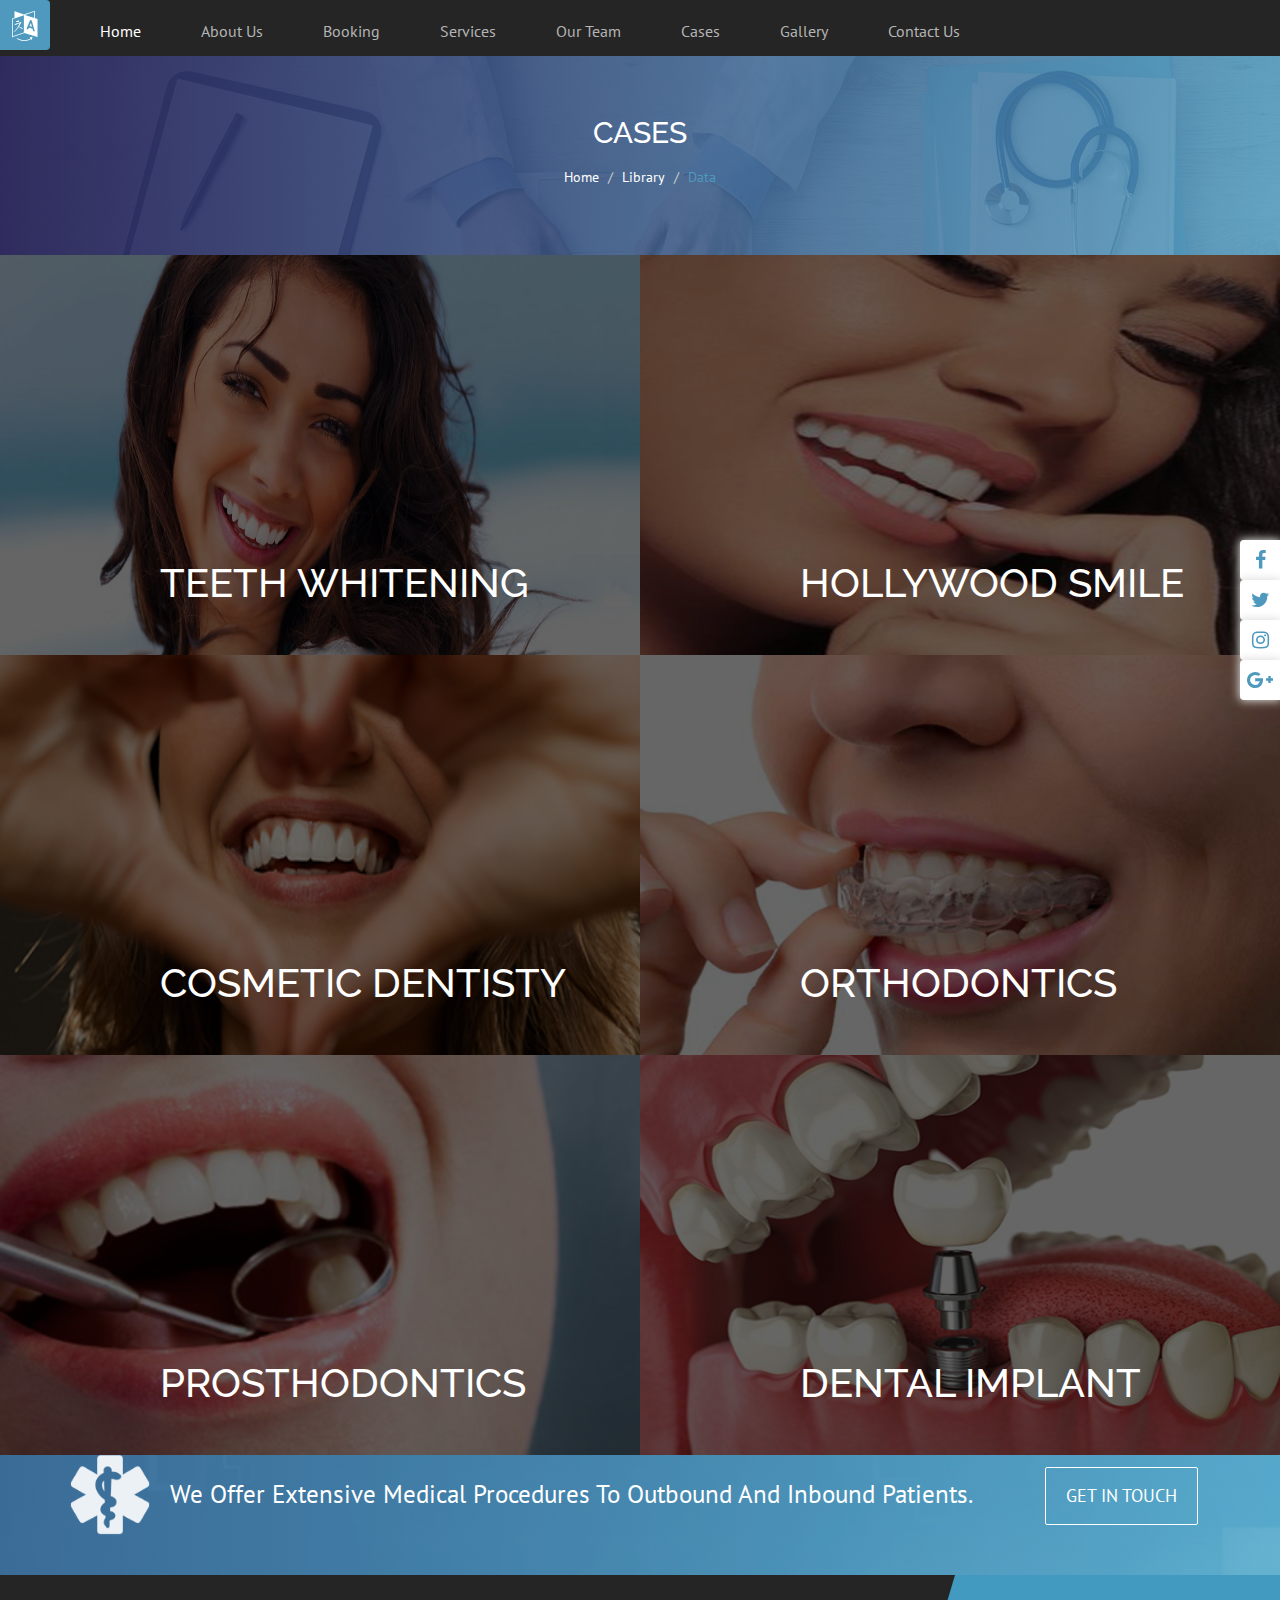
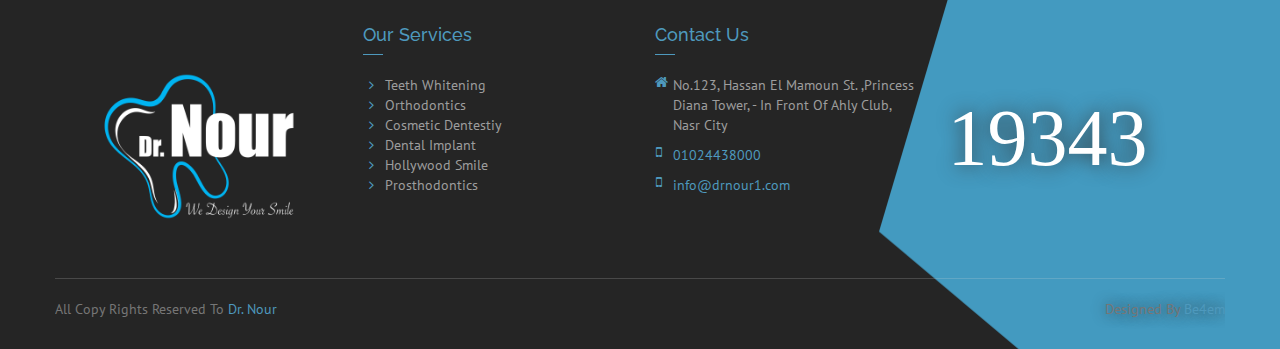
<file: cases.html>
<!DOCTYPE html>
<html lang="en">
    <head>
        <meta charset="utf-8">
        <meta http-equiv="X-UA-Compatible" content="IE=edge">
        <meta name="viewport" content="width=device-width, initial-scale=1">
        <title>dr nour-cases</title>
        <!--=============== Bootstrap css ===============-->
        <link href="css/bootstrap.min.css" rel="stylesheet">
        <!--=============== fontAwesome css ===============-->
        <link href="css/font-awesome.min.css" rel="stylesheet">
        <!--=============== google fonts css raleway pt ===============-->
        <link href="https://fonts.googleapis.com/css?family=PT+Sans|Raleway" rel="stylesheet">
        <!--=============== gallery css ===============-->
        <link href="css/gallery.css" rel="stylesheet">
        <!--=============== Animate css ===============-->
        <link href="css/animate.css" rel="stylesheet">
        <!--=============== style css ===============-->
        <link href="css/style.css" rel="stylesheet">  
        
    </head>
    <body>
        <div class="wrapper_about wrapper_about_cases"><!--Start wrapper_home-->
            
            <!--============= Start navbar =============-->
            <nav class="navbar navbar-default">
                <div class="container">
                    <!-- Brand and toggle get grouped for better mobile display -->
                    <div class="navbar-header">
                        <button type="button" class="navbar-toggle collapsed" data-toggle="collapse" data-target="#bs-example-navbar-collapse-1" aria-expanded="false">
                            <span class="sr-only">Toggle navigation</span>
                            <span class="icon-bar"></span>
                            <span class="icon-bar"></span>
                            <span class="icon-bar"></span>
                        </button>
                    </div>

                    <!-- Collect the nav links, forms, and other content for toggling -->
                    <div class="collapse navbar-collapse" id="bs-example-navbar-collapse-1">
                        <ul class="nav navbar-nav navbar-left">
                            <li class="active"><a href="index.html">home <span class="sr-only">(current)</span></a></li>
                            <li><a href="about.html">about us</a></li>
                            <li><a href="booking.html">booking</a></li>
                            <li class="main_li">
                                <a href="single-service.html">services</a>
                                <ul class="sub_menu list-unstyled">
                                    <li><a href="single-service.html">teeth whitening</a></li>
                                    <li><a href="single-service.html">Orthodontics</a></li>
                                    <li><a href="single-service.html">Cosmetic Dentesity</a></li>
                                    <li><a href="single-service.html">Dental Implant</a></li>
                                    <li><a href="single-service.html">Hollywood Smile</a></li>
                                    <li><a href="single-service.html">Prosthodontics</a></li>
                                </ul>
                            </li>
                            <li><a href="team.html">our team</a></li>
                            <li><a href="cases.html">cases</a></li>
                            <li><a href="gallery.html">gallery</a></li>
                            <li><a href="contact.html">contact us</a></li>
                        </ul>
                    </div><!-- /.navbar-collapse -->
                </div><!-- /.container-fluid -->
            </nav>
            <!--============= End navbar =============-->
            
            <!--============= Start banner =============-->
            <section class="banner text-center">
                <div class="overlay">
                    <div class="container">
                        <div class="row">
                            <div class="col-xs-12">
                                <div class="info">
                                    <h2>cases</h2>
                                    <div class="navigation">
                                        <ol class="breadcrumb">
                                            <li><a href="#">Home</a></li>
                                            <li><a href="#">Library</a></li>
                                            <li class="active">Data</li>
                                        </ol>
                                    </div>
                                </div>
                            </div>
                        </div>
                    </div>
                </div>
            </section>
            <!--============= End banner =============-->
            
            <!--============= Start cases_s =============-->
            <div class="cases_s">
                <div class="container-fluid">
                    <div class="row"><!--Start row-->
                        
                        <div class="col-md-6 col-xs-12">
                            <div class="single_case_s">
                                <a href="single-service.html" target="_blank">
                                    <img src="imgs/cases/teeth-whitening-gel.jpg" alt="">
                                    <h3>teeth whitening</h3>
                                </a>
                            </div>
                            <div class="single_case_s">
                                <a href="single-service.html" target="_blank">
                                    <img src="imgs/cases/heart-hands.jpg" alt="">
                                    <h3>cosmetic dentisty</h3>
                                </a>
                            </div>
                            <div class="single_case_s">
                                <a href="single-service.html" target="_blank">
                                    <img src="imgs/cases/prosthodontics.jpg" alt="">
                                    <h3>prosthodontics</h3>
                                </a>
                            </div>
                        </div>
                        
                        <div class="col-md-6 col-xs-12">
                            <div class="single_case_s">
                                <a href="single-service.html" target="_blank">
                                    <img src="imgs/cases/21c6e-hollywood-smile.jpg" alt="">
                                    <h3>hollywood smile</h3>
                                </a>
                            </div>
                            <div class="single_case_s">
                                <a href="single-service.html" target="_blank">
                                    <img src="imgs/cases/Orthodonic-Advancements.jpg" alt="">
                                    <h3>orthodontics</h3>
                                </a>
                            </div>
                            <div class="single_case_s">
                                <a href="single-service.html" target="_blank">
                                    <img src="imgs/cases/2%20(1).jpg" alt="">
                                    <h3>dental implant</h3>
                                </a>
                            </div>
                        </div>
                        
                    </div><!--End row-->
                </div>
            </div>
            <!--============= End cases_s =============-->
            
            <!--============= Start contact_bar =============-->
            <section class="contact_bar">
                <div class="overlay"><!--Start overlay-->
                    <div class="container"><!--Start Container-->
                        <div class="row"><!--Start row-->

                            <div class="col-sm-10 col-xs-12">
                                <div class="info">
                                    <img src="imgs/contact/cobtact_bar.png" alt="">
                                    <p>We offer extensive medical procedures to outbound and inbound patients.</p>
                                </div>
                            </div>

                            <div class="col-sm-2 col-xs-12">
                                <div class="info_a">
                                    <a href="#" target="_blank">get in touch</a>
                                </div>
                            </div>

                        </div><!--End row-->
                    </div><!--End Container-->
                </div><!--End overlay-->
            </section>
            <!--============= End contact_bar =============-->
            
            <!--============= Start footer =============-->
            <footer>
                <div class="container"><!--Start Container-->
                    <div class="row"><!--Start row-->
                    
                        <div class="col-md-3 col-sm-6 col-xs-12">
                            <div class="footer_logo">
                                <img src="imgs/logo.png" alt="logo">
                            </div>
                        </div>
                        
                        <div class="col-md-3 col-sm-6 col-xs-6">
                            <div class="footer_services">
                                <h4>our services</h4>
                                <ul class="list-unstyled">
                                    <li>
                                        <a href="#" target="_blank">
                                            <i class="fa fa-angle-right fa-fw"></i>
                                            teeth whitening
                                        </a>
                                    </li>
                                    <li>
                                        <a href="#" target="_blank">
                                            <i class="fa fa-angle-right fa-fw"></i>
                                            orthodontics
                                        </a>
                                    </li>
                                    <li>
                                        <a href="#" target="_blank">
                                            <i class="fa fa-angle-right fa-fw"></i>
                                            cosmetic dentestiy
                                        </a>
                                    </li>
                                    <li>
                                        <a href="#" target="_blank">
                                            <i class="fa fa-angle-right fa-fw"></i>
                                            dental implant
                                        </a>
                                    </li>
                                    <li>
                                        <a href="#" target="_blank">
                                            <i class="fa fa-angle-right fa-fw"></i>
                                            hollywood smile
                                        </a>
                                    </li>
                                    <li>
                                        <a href="#" target="_blank">
                                            <i class="fa fa-angle-right fa-fw"></i>
                                            prosthodontics
                                        </a>
                                    </li>
                                </ul>
                            </div>
                        </div>
                        
                        <div class="col-md-3 col-sm-6 col-xs-6">
                            <div class="footer_contact">
                                <h4>contact us</h4>
                                <ul class="list-unstyled">
                                    <li>
                                        <i class="fa fa-home fa-fw"></i>
                                        No.123, Hassan El Mamoun St. ,Princess Diana Tower, - In Front Of Ahly Club, Nasr City
                                    </li>
                                    <li>
                                        <i class="fa fa-mobile fa-fw"></i>
                                        <a href="#">01024438000</a>
                                    </li>
                                    <li>
                                        <i class="fa fa-mobile fa-fw"></i>
                                        <a href="#">info@drnour1.com</a>
                                    </li>
                                </ul>
                            </div>
                        </div>
                        
                        <div class="col-md-3 col-sm-6 col-xs-12">
                            <div class="footer_hotline">
                                <p>19343</p>
                            </div>
                        </div>
                        
                    </div><!--End row-->
                    
                    <div class="row">
                        <div class="rights">
                            <p class="text-left">
                                All copy rights reserved to <span>Dr. Nour</span>
                            </p>
                            <p class="text-right">
                                designed by <span>be4em</span>
                            </p>
                        </div>
                    </div>
                </div><!--End Container-->
            </footer>
            <!--============= End footer =============-->
        
        </div><!--End wrapper_home-->
        
        <!--============= Start side_socials =============-->
        <section class="side_socials hidden-xs">
            <ul class="list-unstyled">
                <li>
                    <a href="#" target="_blank"><i class="fa fa-facebook fa-fw"></i></a>
                </li>
                <li>
                    <a href="#" target="_blank"><i class="fa fa-twitter fa-fw"></i></a>
                </li>
                <li>
                    <a href="#" target="_blank"><i class="fa fa-instagram fa-fw"></i></a>
                </li>
                <li>
                    <a href="#" target="_blank"><i class="fa fa-google-plus fa-fw"></i></a>
                </li>
            </ul>
        </section>
        <!--============= End side_socials =============-->
        
        <!--============= Start lang =============-->
        <section class="lang">
            <i class="fa fa-language fa-fw"></i>
            <ul class="list-unstyled">
                <li>
                    <a href="#" target="_blank">
                        <img src="imgs/lang/ar.png" alt="">
                        <span> العربية </span>
                    </a>
                </li>
                <li>
                    <a href="#" target="_blank">
                        <img src="imgs/lang/fr.png" alt="">
                        <span> french </span>
                    </a>
                </li>
                <li>
                    <a href="#" target="_blank">
                        <img src="imgs/lang/sp.png" alt="">
                        <span> spanish </span>
                    </a>
                </li>
                <li>
                    <a href="#" target="_blank">
                        <img src="imgs/lang/en.png" alt="">
                        <span> english </span>
                    </a>
                </li>
            </ul>
        </section>
        <!--============= End lang =============-->
        
        <!--========== jQuery library ==========-->
        <script src="js/jquery-3.2.1.min.js"></script>
        <!--========== bootstrap js ==========-->
        <script src="js/bootstrap.min.js"></script>
        <!--========== wow js ==========-->
        <script src="js/wow.min.js"></script>
        <!--========== custom js ==========-->
        <script src="js/custom.js"></script>
    </body>
</html>
</file>
<file: css/gallery.css>
/*
Simple Photo Gallery by Tyson Hummel
http://github.com/tysonhummel
Free to use with no restrictions
*/
#gallery-wrapper{
  position: fixed;
  text-align: center;
  top: 0;
  left: 0;
  padding: 30px 7%;
  height: 100%;
  width: 100%;
  background: rgba( 0, 0, 0, .85);
  z-index: 1100;
  display: -webkit-box;
  -webkit-box-orient: vertical;
  -webkit-box-pack: center;
  display:none;
}
@keyframes blink {
  0% { -webkit-opacity: .4;-moz-opacity: .4;opacity: .4; }
  50% { -webkit-opacity: 1;-moz-opacity: 1;opacity: 1; }
  100% { -webkit-opacity: .4;-moz-opacity: .4;opacity: .4; }
}
@-webkit-keyframes blink {
  0% { -webkit-opacity: .4;-moz-opacity: .4;opacity: .4; }
  50% { -webkit-opacity: 1;-moz-opacity: 1;opacity: 1; }
  100% { -webkit-opacity: .4;-moz-opacity: .4;opacity: .4; }
}
#gallery-wrapper::after{
  content: 'loading';
  position: absolute;
  color: #ccc;
  left: 50%;
  top: 50%;
  margin-top: -10px;
  margin-left: -22px;
  z-index: 999;
  -webkit-animation: blink 1.5s linear infinite;
  -moz-animation: blink 1.5s linear infinite;
  animation: blink 1.5s linear infinite;
}

#gallery-wrapper .img-wrapper-outer-wrapper{
  position: relative;
  float: left;
  width: 100%;
  overflow: hidden;
  max-height: 100%;
}
#gallery-wrapper .img-wrapper-outer{
  position: relative;
  clear: left;
  float: left;
  left: 50%;
}
#gallery-wrapper .img-wrapper{
  position: relative;
  float: left;
  right: 50%;
}
#gallery-wrapper img{
  max-width: 88%;
  max-height: 100%;
  cursor: pointer;
  position: relative;
  z-index: 1099;
}
#gallery-wrapper .caption{
  position: absolute;
  width: 100%;
  background: rgba(0, 0, 0, .5);
  color: white;
  line-height:normal;
  z-index: 1999;
  padding: 10px;
  bottom: -1px;
  max-height: calc(100% + 1px);
  overflow: hidden;
  -webkit-transition: max-height 1.5s;
  -moz-transition: max-height 1.5s;
  transition: max-height 1.5s;
  -webkit-transform: translate3d(0,0,0);
  border-radius: 0 0 5px 5px;
}
#gallery-wrapper .caption.opened{
    overflow: auto;
}
#gallery-wrapper .caption.mini{
  overflow: hidden;
  max-height: 6px;
  -webkit-transition: max-height 1s;
  -moz-transition: max-height 1s;
  transition: max-height 1s;
  -webkit-transform: translate3d(0,0,0);
}
#gallery-wrapper .caption.mini.closed{
  padding: 0;
  color: black;
  background: rgba(0, 0, 0, 1);
  overflow: hidden;
}
#gallery-wrapper .caption .close-captions{
position: absolute;
top: 0;
right: 2px;
color: #aaa;
cursor: pointer;
font-size: .7em;
line-height: .5;
}
#gallery-wrapper .caption .close-captions:hover{
  color: white;
}
#gallery-wrapper .caption.mini.closed .close-captions{
  display: none;
}
#gallery-wrapper .caption.mini.closed::before{
  content: '▾';
  font-size: .7em;
  color: #aaa;
  position: absolute;
  z-index: 8;
  right: 2px;
  top: -0.3em;
  -webkit-transform: rotate(180deg);
  -moz-transform: rotate(180deg);
  -o-transform: rotate(180deg);
  -ms-transform: rotate(180deg);
  transform: rotate(180deg);
}
#gallery-wrapper .caption .tooltip{
  margin-top: 7px;
}

#prev-slide, 
#next-slide{
  color: white;
  cursor: pointer;
  width: 7%;
  z-index: 99999;
  display: -webkit-box;
  -webkit-box-orient: vertical;
  -webkit-box-pack: center;
  -webkit-user-select: none;
  -moz-user-select: none;
  -ms-user-select: none;
  position: absolute;
  text-align: center;
  height: 100%;
  top: 0;
  -webkit-opacity: .5;
  -moz-opacity: .5;
  opacity: .5;
}
#prev-slide{
  left: 0;
}
#next-slide{
  right: 0;
}

#prev-slide:hover, 
#next-slide:hover{
  -webkit-opacity: .8;
  -moz-opacity: .8;
  opacity: .8;
}
.triangle-right{
  margin: 0px auto;
  width: 0px;
  height: 0px;
  padding-top: 70%;
  padding-bottom: 70%;
  padding-left: 70%;
  overflow: hidden;
}
.triangle-right::after{
  content: "";
  display: block;
  width: 0; 
  height: 0;
  margin-top:-800px;
  margin-left: -800px;
  border-top: 800px solid transparent;
  border-bottom: 800px solid transparent;
  border-left: 800px solid #fff;
}
.triangle-left{
  margin: 0px auto;
  width: 0;
  height: 0;
  padding-top: 70%;
  padding-bottom: 70%;
  padding-right: 70%;
  overflow: hidden;
}
.triangle-left::after{
  content: "";
  display: block;
  width: 0; 
  height: 0;
  margin-top:-800px;
  border-top: 800px solid transparent;
  border-bottom: 800px solid transparent;
  border-right: 800px solid #fff;
}

#gallery-close{
  position: absolute;
  width: 5%;
  text-align: center;
  top: 0;
  right: 0;
  font-size: 2em;
  line-height: 1em;
  color: white;
  z-index: 999999;
  cursor: pointer;
  -webkit-opacity: .5;
  -moz-opacity: .5;
  opacity: .5;
}
#gallery-close:hover{
  -webkit-opacity: .8;
  -moz-opacity: .8;
  opacity: .8;
}
#gallery-counter{
  color: #ccc;
  position: absolute;
  width: 200px;
  top: 0;
  left: 50%;
  font-size: 1.5em;
  margin-left: -100px;
  z-index: 9923;
  cursor: default;
}

/*no webkit*/
#gallery-wrapper.no-webkit::after{
  top: 15%;
}
#gallery-wrapper.no-webkit img{
height: 100%;
max-height: none;
max-width: none;
width: 100%;
}
.no-webkit .triangle-right,
.no-webkit .triangle-left{
  position: relative;
  top: 10%;
}


@media (min-width: 768px){
  #gallery-wrapper .caption{
    font-size:1em;
  }
}
@media (min-width: 992px){
  #gallery-wrapper .caption{
    font-size:1.4em;
  }
}
@media (min-width: 1200px){
  #gallery-wrapper .caption{
    font-size:1.8em;
  }
}

@media (max-width: 580px){
  #gallery-wrapper .caption{
    font-size:.8em;
  }
}
</file>
<file: css/style.css>
/*
    font-family: 'Raleway', sans-serif;
    font-family: 'PT Sans', sans-serif;
*/

body{
    font-family: 'PT Sans', sans-serif;
    position: relative
}

h1,
h2,
h3,
h4,
h5,
h6 {
    font-family: 'Raleway', sans-serif
}

p,
span,
a {
    font-family: 'PT Sans', sans-serif;
}

/*=============== Start Main ===============*/
#particles-js{
    background: url(../img/slider/webDesign-bg.png) no-repeat center left;
    height: 100vh;
    z-index: 10;
    position: absolute;
    left: 0;
    top: 0;
    width: 100%;
    height: 100%
}

@media(max-width: 770px){
    #particles-js{
        background-size: 100% 40%;
        background-position: 10px 100px
    }
}

#particles-js{
    color: #fff;
    height: 100vh;
}

.container-fluid{
    position: absolute;
    top: 0;
    left: 0;
    z-index: 5;
    height: 100vh;
    width: 100%;
    padding-top: 25vh;
    color: #fff
}

@media(max-width: 770px){
    .web-develope,
    .seo{ font-size: 30px!important; text-align: center }
    
    .web-develope{ padding-top: 150px!important }
}

/*=============== End Main ===============*/

/*=============== Start hero =================*/
.wrapper_home .slider {
  overflow: hidden;
  position: relative;
  height: 93vh;
  color: #fff;
}

@media(max-width: 995px) {
    .wrapper_home .slider {
      height: 50vh;
  }
}

.wrapper_home .slider__top-heading {
  z-index: 12;
  position: absolute;
  left: 0;
  top: 100px;
  width: 100%;
  text-align: center;
  font-size: 16px;
  text-transform: uppercase;
  letter-spacing: 2.5px;
  -webkit-transition: all 0.5s 1s;
  transition: all 0.5s 1s;
  -webkit-transform: translateY(-30px);
          transform: translateY(-30px);
  opacity: 0;
    
    display: none
}

.wrapper_home .slider.s--ready .slider__top-heading {
  -webkit-transform: translateY(0);
          transform: translateY(0);
  opacity: 1;
}

.wrapper_home .slider__slides {
  position: relative;
  height: 100%;
}

.wrapper_home .slider__slide {
  position: absolute;
  left: 0;
  top: 0;
  width: 100%;
  height: 100%;
  pointer-events: none;
}

.wrapper_home .slider__slide.s--active {
  pointer-events: auto;
}

.wrapper_home .slider__slide-content {
  z-index: 6;
  position: relative;
  display: -webkit-box;
  display: -ms-flexbox;
  display: flex;
  -webkit-box-pack: center;
      -ms-flex-pack: center;
          justify-content: center;
  -webkit-box-align: center;
      -ms-flex-align: center;
          align-items: center;
  -webkit-box-orient: vertical;
  -webkit-box-direction: normal;
      -ms-flex-direction: column;
          flex-direction: column;
  height: 100%;
  text-transform: uppercase;
  line-height: 1;
}

.wrapper_home .slider__slide-subheading {
  margin-bottom: 20px;
  font-size: 24px;
  letter-spacing: 2px;
  -webkit-transform: translateY(20px);
          transform: translateY(20px);
  opacity: 0;
  -webkit-transition: 0.5s;
  transition: 0.5s;
    
    display: none
}

.wrapper_home .slider__slide.s--active .slider__slide-subheading {
  -webkit-transition-delay: 0.65s;
          transition-delay: 0.65s;
  opacity: 1;
  -webkit-transform: translateY(0);
          transform: translateY(0);
}

.wrapper_home .slider__slide-heading {
  display: -webkit-box;
  display: -ms-flexbox;
  display: flex;
  margin-bottom: 20px;
  font-size: 60px;
  letter-spacing: 12px;
    
    display: none
}

.wrapper_home .slider__slide-heading span {
  display: block;
  opacity: 0;
  -webkit-transform: translateY(-60px);
          transform: translateY(-60px);
  -webkit-transition: all 0.33333s;
  transition: all 0.33333s;
}

.wrapper_home .slider__slide.s--prev .slider__slide-heading span {
  -webkit-transform: translateY(60px);
          transform: translateY(60px);
}

.wrapper_home .slider__slide.s--active .slider__slide-heading span {
  opacity: 1;
  -webkit-transform: translateY(0);
          transform: translateY(0);
}

.wrapper_home .slider__slide-heading span:nth-child(1) {
  -webkit-transition-delay: 0s;
          transition-delay: 0s;
}

.wrapper_home .slider__slide.s--active .slider__slide-heading span:nth-child(1) {
  -webkit-transition-delay: 0.33333s;
          transition-delay: 0.33333s;
}

.wrapper_home .slider__slide-heading span:nth-child(2) {
  -webkit-transition-delay: 0.1s;
          transition-delay: 0.1s;
}

.wrapper_home .slider__slide.s--active .slider__slide-heading span:nth-child(2) {
  -webkit-transition-delay: 0.43333s;
          transition-delay: 0.43333s;
}

.wrapper_home .slider__slide-heading span:nth-child(3) {
  -webkit-transition-delay: 0.2s;
          transition-delay: 0.2s;
}

.wrapper_home .slider__slide.s--active .slider__slide-heading span:nth-child(3) {
  -webkit-transition-delay: 0.53333s;
          transition-delay: 0.53333s;
}

.wrapper_home .slider__slide-heading span:nth-child(4) {
  -webkit-transition-delay: 0.3s;
          transition-delay: 0.3s;
}

.wrapper_home .slider__slide.s--active .slider__slide-heading span:nth-child(4) {
  -webkit-transition-delay: 0.63333s;
          transition-delay: 0.63333s;
}

.wrapper_home .slider__slide-heading span:nth-child(5) {
  -webkit-transition-delay: 0.4s;
          transition-delay: 0.4s;
}

.wrapper_home .slider__slide.s--active .slider__slide-heading span:nth-child(5) {
  -webkit-transition-delay: 0.73333s;
          transition-delay: 0.73333s;
}

.wrapper_home .slider__slide-heading span:nth-child(6) {
  -webkit-transition-delay: 0.5s;
          transition-delay: 0.5s;
}

.wrapper_home .slider__slide.s--active .slider__slide-heading span:nth-child(6) {
  -webkit-transition-delay: 0.83333s;
          transition-delay: 0.83333s;
}

.wrapper_home .slider__slide-heading span:nth-child(n+7) {
  -webkit-transition-delay: 0.6s;
          transition-delay: 0.6s;
}

.wrapper_home .slider__slide.s--active .slider__slide-heading span:nth-child(n+7) {
  -webkit-transition-delay: 0.93333s;
          transition-delay: 0.93333s;
}

.wrapper_home .slider__slide-readmore {
  position: relative;
  font-size: 14px;
  text-transform: lowercase;
  -webkit-backface-visibility: hidden;
          backface-visibility: hidden;
  -webkit-transform: translateY(-20px);
          transform: translateY(-20px);
  cursor: pointer;
  opacity: 0;
  -webkit-transition: 0.5s;
  transition: 0.5s;
    
    display: none
}

.wrapper_home .slider__slide.s--active .slider__slide-readmore {
  -webkit-transition-delay: 0.65s;
          transition-delay: 0.65s;
  opacity: 1;
  -webkit-transform: translateY(0);
          transform: translateY(0);
}

.wrapper_home .slider__slide-readmore:before {
  content: '';
  position: absolute;
  left: -2px;
  top: -3px;
  width: calc(100% + 4px);
  height: calc(100% + 6px);
  background: rgba(255, 255, 255, 0.4);
  -webkit-transform: scaleX(0.3);
          transform: scaleX(0.3);
  -webkit-transform-origin: 0 50%;
          transform-origin: 0 50%;
  -webkit-transition: -webkit-transform 0.3s;
  transition: -webkit-transform 0.3s;
  transition: transform 0.3s;
  transition: transform 0.3s, -webkit-transform 0.3s;
}

.wrapper_home .slider__slide-readmore:hover:before {
  -webkit-transform: scaleX(1);
          transform: scaleX(1);
}

.wrapper_home .slider__slide-parts {
  position: absolute;
  left: 0;
  top: 0;
  display: -webkit-box;
  display: -ms-flexbox;
  display: flex;
  width: 100%;
  height: 100%;
}

.wrapper_home .slider__slide-parts:after {
  content: '';
  z-index: 5;
  position: absolute;
  left: 0;
  top: 0;
  width: 100%;
  height: 100%;
  background: rgba(0, 0, 0, 0);
}

.wrapper_home .slider__slide-part {
  position: relative;
  width: 25%;
  height: 100%;
}

.wrapper_home .slider__slide-part-inner {
  overflow: hidden;
  position: relative;
  width: 100%;
  height: 100%;
  background-size: 0 0;
  background-repeat: no-repeat;
  -webkit-transition: -webkit-transform 0.5s ease-in-out;
  transition: -webkit-transform 0.5s ease-in-out;
  transition: transform 0.5s ease-in-out;
  transition: transform 0.5s ease-in-out, -webkit-transform 0.5s ease-in-out;
}

.wrapper_home .slider__slide-part-inner:before {
  content: '';
  position: absolute;
  width: 100vw;
  height: 100%;
  background-image: inherit;
  background-size: cover;
  background-position: center center;
  -webkit-transition: opacity 0.25s;
  transition: opacity 0.25s;
  opacity: 0;
}

.wrapper_home .slider__slide-part:nth-child(1) .slider__slide-part-inner {
  z-index: 3;
  -webkit-transition-delay: 0.24s;
          transition-delay: 0.24s;
  -webkit-transform: translateX(-32.5%);
          transform: translateX(-32.5%);
}

.wrapper_home .slider__slide.s--active .slider__slide-part:nth-child(1) .slider__slide-part-inner {
  -webkit-transition-delay: 0.28s;
          transition-delay: 0.28s;
}

.wrapper_home .slider__slide-part:nth-child(1) .slider__slide-part-inner:before {
  left: 0vw;
  -webkit-transition-delay: 0.365s;
          transition-delay: 0.365s;
}

.wrapper_home .slider__slide.s--active .slider__slide-part:nth-child(1) .slider__slide-part-inner:before {
  -webkit-transition-delay: 0.28s;
          transition-delay: 0.28s;
}

.wrapper_home .slider__slide-part:nth-child(2) .slider__slide-part-inner {
  z-index: 2;
  -webkit-transition-delay: 0.16s;
          transition-delay: 0.16s;
  -webkit-transform: translateX(-65%);
          transform: translateX(-65%);
}

.wrapper_home .slider__slide.s--active .slider__slide-part:nth-child(2) .slider__slide-part-inner {
  -webkit-transition-delay: 0.36s;
          transition-delay: 0.36s;
}

.wrapper_home .slider__slide-part:nth-child(2) .slider__slide-part-inner:before {
  left: -25vw;
  -webkit-transition-delay: 0.285s;
          transition-delay: 0.285s;
}

.wrapper_home .slider__slide.s--active .slider__slide-part:nth-child(2) .slider__slide-part-inner:before {
  -webkit-transition-delay: 0.36s;
          transition-delay: 0.36s;
}

.wrapper_home .slider__slide-part:nth-child(3) .slider__slide-part-inner {
  z-index: 1;
  -webkit-transition-delay: 0.08s;
          transition-delay: 0.08s;
  -webkit-transform: translateX(-97.5%);
          transform: translateX(-97.5%);
}

.wrapper_home .slider__slide.s--active .slider__slide-part:nth-child(3) .slider__slide-part-inner {
  -webkit-transition-delay: 0.44s;
          transition-delay: 0.44s;
}

.wrapper_home .slider__slide-part:nth-child(3) .slider__slide-part-inner:before {
  left: -50vw;
  -webkit-transition-delay: 0.205s;
          transition-delay: 0.205s;
}

.wrapper_home .slider__slide.s--active .slider__slide-part:nth-child(3) .slider__slide-part-inner:before {
  -webkit-transition-delay: 0.44s;
          transition-delay: 0.44s;
}

.wrapper_home .slider__slide-part:nth-child(4) .slider__slide-part-inner {
  z-index: 0;
  -webkit-transition-delay: 0s;
          transition-delay: 0s;
  -webkit-transform: translateX(-130%);
          transform: translateX(-130%);
}

.wrapper_home .slider__slide.s--active .slider__slide-part:nth-child(4) .slider__slide-part-inner {
  -webkit-transition-delay: 0.52s;
          transition-delay: 0.52s;
}

.wrapper_home .slider__slide-part:nth-child(4) .slider__slide-part-inner:before {
  left: -75vw;
  -webkit-transition-delay: 0.125s;
          transition-delay: 0.125s;
}

.wrapper_home .slider__slide.s--active .slider__slide-part:nth-child(4) .slider__slide-part-inner:before {
  -webkit-transition-delay: 0.52s;
          transition-delay: 0.52s;
}

.wrapper_home .slider__slide.s--active .slider__slide-part-inner {
  -webkit-transform: translateX(0);
          transform: translateX(0);
  -webkit-transition-timing-function: ease;
          transition-timing-function: ease;
}

.wrapper_home .slider__slide.s--active .slider__slide-part-inner:before {
  opacity: 1;
}

.wrapper_home .slider__control {
  z-index: 100;
  position: absolute;
  left: 50px;
  top: 50%;
  width: 50px;
  height: 50px;
  margin-top: -25px;
  border-radius: 50%;
  background: rgba(255, 255, 255, 0.4);
  -webkit-transform: translateX(-50px);
          transform: translateX(-50px);
  opacity: 0;
  -webkit-transition: all 0.5s 1s;
  transition: all 0.5s 1s;
  cursor: pointer;
}

.wrapper_home .slider__control:before {
  content: '';
  position: absolute;
  left: 50%;
  top: 50%;
  width: 20px;
  height: 20px;
  margin-left: -10px;
  margin-top: -10px;
  border: 2px solid #000;
  border-bottom: none;
  border-right: none;
  -webkit-transform: translateX(5px) rotate(-45deg);
          transform: translateX(5px) rotate(-45deg);
}

.wrapper_home .slider__control--right {
  left: auto;
  right: 50px;
  -webkit-transform: translateX(50px);
          transform: translateX(50px);
}

.wrapper_home .slider__control--right:before {
  -webkit-transform: translateX(-5px) rotate(135deg);
          transform: translateX(-5px) rotate(135deg);
}

.wrapper_home .slider.s--ready .slider__control {
  -webkit-transform: translateX(0);
          transform: translateX(0);
  opacity: 1;
}

.wrapper_home .icon-link {
  z-index: 100;
  position: absolute;
  left: 5px;
  bottom: 5px;
  width: 32px;
}

.wrapper_home .icon-link img {
  width: 100%;
  vertical-align: top;
}

@media(max-width: 995px) {
    .wrapper_home .slider__control {
        display: none
    }
}
/*=============== End hero =================*/

/*=============== Start navbar =================*/
.navbar {
    border-radius: 0;
    margin: 0;
    border: 0;
    background-color: #252525;
    width: 100%;
/*    min-height: 60px;*/
    overflow: visible!important;
    padding-top: 6px;
    z-index: 55555555555555555555555555555555555555;
    transition: all .6s ease-in-out
}

.navbar-fixed {
  position: fixed;
/*  top: -3em;*/
}

.navbar .collapsed,
.navbar .navbar-toggle {
    border: 0
}

.navbar li.active a {
    background-color: transparent!important;
    color: #fff!important;
}

.navbar .navbar-nav a {
    text-transform: capitalize;
    color: #b4b4b4!important;
    font-size: 16px;
    position: relative;
    transition: all .2s ease-in-out;
    margin-right: 30px
}

.navbar .navbar-nav a:after {
    content: '';
    display: block;
    position: absolute;
    bottom: 5px;
    width: 65%;
    transform: scaleX(0);
    height: 2px;
    background-color: #fff;
    transition: all .2s ease-in-out
}

.navbar .navbar-nav a:hover:after {
    transform: scaleX(1);
}

.navbar .navbar-nav a:hover {
    background-color: transparent;
    color: #fff!important
    
}

.navbar [alt="logo"] {
    
}

.navbar .logo:hover {
    
}

.navbar .dropdown li a {
    transition: all .2s ease-in-out
}

.navbar .dropdown li a:hover {
    padding-right: 30px
}

.main_li {
    position: relative;
    overflow: visible!important
}

.main_li .sub_menu {
    position: absolute;
    top: 50px;
    left: 50px;
    height: 200px;
    z-index: 20;
    margin: 0;
    padding: 0;
    visibility: hidden;
    opacity: 0;
    border-top: 4px solid #4e99bd;
    transition: all .2s ease-in-out
}

.main_li:hover .sub_menu {
    left: 15px;
    visibility: visible;
    opacity: 1;
}

.main_li .sub_menu li {
    width: 100%
}

.main_li .sub_menu li a {
    display: block;
    background-color: #252525;
    padding: 10px 15px;
    width: 100%;
    text-decoration: none;
    border-bottom: 1px dotted rgba(221, 221, 221, .2)
}

.main_li .sub_menu li a:hover {
    background-color: #4e99bd
}
/*=============== End navbar =================*/

/*=============== Start feats_home_1 =================*/
.feats_home_1 {
    background-color: #fff;
    position: relative;
    padding: 40px 0;
    border-bottom: 4px solid #4e99bd;
    display: none
}
/*=============== End feats_home_1 =================*/

/*=============== Start home-contact-go =================*/
.home-contact-go {
    overflow: hidden;
    background: url(../imgs/texture-map.png);
    background-size: contain;
    background-color: #4e99bd;
    position: relative;
    z-index: 55;
    padding: 40px 0;
    border-bottom: 1px solid rgba(221, 221, 221, .4);
    box-shadow: 0 0 10px 1px rgba(221, 221, 221, .4);
}

.home-contact-go .container {
    background-color: rgba(38, 33, 86, .5);
    padding-top: 30px;
    padding-bottom: 15px;
    padding-left: 45px;
    box-shadow: 0 0 40px 6px #333
}

@media(max-width: 995px) {
    .home-contact-go .container {
        padding-top: 30px;
        padding-bottom: 15px;
        padding-left: 15px;
        background-color: transparent
    }
}

@media(max-width: 995px) {
    .home-contact-go {
        padding: 10px 0;
    }
}

.home-contact-go form {
}

.home-contact-go form span {
    float: left
}

@media(max-width: 995px) {
    .home-contact-go form span {
        float: none
    }
}

.home-contact-go form span i {
    color: #4e99bd;
    background-color: #fff;
    height: 41px;
    line-height: 41px;
    width: 30px;
    margin-left: 1px;
    border-top-left-radius: 4px;
    border-bottom-left-radius: 4px
}

.home-contact-go form input {
    width: 320px;
    padding: 10px 6px;
    border: 1px solid rgba(255, 255, 255, .4);
    margin-bottom: 10px;
    background-color: transparent;
    margin-right: 10px;
    border-top-right-radius: 4px;
    border-bottom-right-radius: 4px;
    color: #fff
}

@media(max-width: 995px) {
    .home-contact-go form input {
        width: 300px;
    }
}

.home-contact-go form input::placeholder {
    text-transform: capitalize;
    color: #fff
}

.home-contact-go form label {
    float: left;
    position: relative;
}

.home-contact-go form label span {
    position: absolute;
    top: 0;
    left: 0;
    z-index: 1;
    background-color: #4e99bd;
    width: 100%;
    height: 100%;
    color: #fff;
    text-transform: capitalize;
    border: 1px solid #fff;
    text-align: center;
    line-height: 3;
    transform: scaley(.75) translateY(-8px) ;
    cursor: pointer;
    font-size: 18px;
    font-weight: lighter
}

@media(max-width: 995px) {
    .home-contact-go form label span {
        width: 93.5%;
    }
}

.home-contact-go form label span i {
    background-color: transparent;
    color: #fff
}

.home-contact-go form [type="file"] {
    transform: scaley(.75) scalex(1) translateY(0);
    width: 345px;
    visibility: hidden
}

.home-contact-go form button {
    border: 1px solid #fff;
    background-color: #fff;
    color: #4e99bd;
    text-transform: uppercase;
    letter-spacing: 2px;
    padding: 7px;
    width: 350px;
    letter-spacing: 4px;
    font-size: 18px;
    transition: all .2s ease-in-out;
    margin-left: 8px;
    border-radius: 4px
}

@media(max-width: 995px) {
    .home-contact-go form button {
        border: 1px solid #fff;
        background-color: #fff;
        color: #4e99bd;
        text-transform: uppercase;
        letter-spacing: 2px;
        padding: 7px;
        width: 325px;
        letter-spacing: 4px;
        font-size: 18px;
        transition: all .2s ease-in-out;
        margin-left: 8px
    }
}

.home-contact-go form button:hover {
    color: #fff;
    background-color: #4e99bd
}
/*=============== End home-contact-go =================*/

/*=============== Start side_socials =================*/
.side_socials {
    position: fixed;
    right: 0;
    top: 60vh;
    z-index: 1111111111111111
}

.side_socials li a i {
    background-color: #fff;
    color: #4e99bd;
    height: 40px;
    line-height: 40px;
    width: 40px;
    font-size: 20px;
    border-top-left-radius: 4px;
    border-bottom-left-radius: 4px;
    box-shadow: 0 0 10px 1px #ddd;
    transition: all .2s ease-in-out
}

.side_socials li a i:hover {
    background-color: #4e99bd;
    color: #fff
}
/*=============== End side_socials =================*/

/*=============== Start wrapper_enroll =================*/
.wrapper_enroll .enroll {
    padding: 60px 0
}

@media(max-width: 995px) {
    .wrapper_enroll .enroll {
        padding: 20px 0
    }
}

.wrapper_enroll .enroll .enroll_box .row,
.wrapper_enroll .enroll .enroll_box .col-xs-12 {
    padding: 0;
    margin: 0
}

.wrapper_enroll .enroll .enroll_box {
    border-radius: 6px;
    overflow: hidden;
    box-shadow: 0 0 40px 20px #ddd
}

.wrapper_enroll .enroll .enroll_box img {
    width: 100%;
    height: 625px;
    box-shadow: 0 0 10px 2px #333
}

@media(max-width: 995px) {
    .wrapper_enroll .enroll .enroll_box img {
        height: 250px;
    }
}

.wrapper_enroll .enroll .enroll_box form {
    padding: 20px
}

.wrapper_enroll .enroll .enroll_box form input,
.wrapper_enroll .enroll .enroll_box form textarea {
    border: 1px solid rgba(201, 201, 201, 0.4);
    color: #4e99bd;
    padding: 20px 10px;
    width: 100%;
    box-shadow: none
}

.wrapper_enroll .enroll .enroll_box form input::placeholder,
.wrapper_enroll .enroll .enroll_box form textarea::placeholder {
    color: #4e99bd;
    text-transform: capitalize;
}

.wrapper_enroll .enroll .enroll_box form textarea {
    min-height: 150px
}

.wrapper_enroll .enroll .enroll_box form button {
    border: 0;
    background-color: #4e99bd;
    color: #fff;
    text-transform: capitalize;
    font-size: 16px;
    border-radius: 4px;
    padding: 8px 10px;
    transition: all .2s ease-in-out
}

@media(max-width: 995px) {
    .wrapper_enroll .enroll .enroll_box form button {
        width: 100%
    }
}

.wrapper_enroll .enroll .enroll_box form button:hover {
    background-color: #386d86
}

.wrapper_enroll .enroll .enroll_box form label {
    display: inline-block;
    width: 25%;
    text-transform: capitalize;
    color: #8d8d8d
}

@media(max-width: 995px) {
    .wrapper_enroll .enroll .enroll_box form label input {
        width: 25%;
    }
}
/*=============== End wrapper_enroll =================*/

/*=============== Start services =================*/
.wrapper_home .services {
    text-align: center;
    padding: 60px 0;
    background-image: url(../imgs/services/bg-1.png), url(../imgs/services/bg-2.png);
    background-position: 100%, 0% ;
    background-repeat: no-repeat, no-repeat;
    background-size: contain;
    background-attachment: fixed;
    margin-top: -60px
}

@media(max-width: 995px) {
    .wrapper_home .services {
        padding: 10px 0;
        background: none;
        margin-top: 1%
    }
}

.wrapper_home .services .heading {
    margin-bottom: 20px
}

@media(max-width: 995px) {
    .wrapper_home .services .heading {
        margin-bottom: 10px
    }
}

.wrapper_home .services .heading h2 {
    text-transform: capitalize;
    font-size: 30px;
    color: #252525
}

@media(max-width: 995px) {
    .wrapper_home .services .heading h2 {
        font-size: 20px
    }
}

.wrapper_home .services .heading h2 img {
    display: block;
    margin: auto;
    width: 140px
}

.wrapper_home .services a {
    display: block;
    margin-bottom: 30px;
    position: relative;
    overflow: hidden;
    text-decoration: none;
    box-shadow: 0 0 10px 2px #6c6c6c
}

.wrapper_home .services .single_service {
    
}

.wrapper_home .services .single_service img {
    width: 100%;
    height: 240px;
    filter: brightness(.4);
    transition: all .4s ease-in-out
}

.wrapper_home .services a:hover img {
    transform: scale(1.4) rotate(-10deg);
    filter: brightness(1)
} 

.wrapper_home .services .single_service .heading_service {
    position: absolute;
    left: 18%;
    bottom: 18%
}

@media(max-width: 995px) {
    .wrapper_home .services .single_service .heading_service {
        left: 14%
    }
}

.wrapper_home .services .single_service .heading_service h3 {
    margin: 0;
    padding: 10px 20px;
    text-transform: capitalize
}

@media(max-width: 995px) {
    .wrapper_home .services .single_service .heading_service h3 {
        padding: 10px 16px;
        width: 240px
    }
}

.wrapper_home .services .single_service .heading_service h3:first-of-type {
    background-color: rgba(214, 214, 214, .7);
    color: #fff;
    text-shadow: 0 0 16px #333;
    transition: all .4s ease-in-out
}

.wrapper_home .services .single_service a:hover .heading_service h3:first-of-type {
    transform: rotateX(90deg) translateY(-100%);
    opacity: 0
}

.wrapper_home .services .single_service .heading_service h3:last-of-type {
    background-color: rgba(78, 153, 189, .7);
    color: #fff;
    text-shadow: 0 0 12px #000;
    transform: rotatex(90deg);
    position: absolute;
    bottom: -50%;
    transition: all .4s ease-in-out
}

.wrapper_home .services .single_service a:hover .heading_service h3:last-of-type {
    background-color: rgba(78, 153, 189, .7);
    color: #fff;
    text-shadow: 0 0 12px #000;
    transform: rotatex(0);
    position: absolute;
    bottom: 0
}

.wrapper_home .services .more {
    font-size: 16px;
    color: #fff;
    text-transform: capitalize;
    width: 150px;
    margin: auto;
    padding: 10px;
    border-radius: 6px;
    box-shadow: 4px 4px 20px 5px #adadad;
    background: linear-gradient(to right, rgba(78,75,118,1) 0%,rgba(116,178,205,1) 100%);
    transition: all .2s ease-in-out
}

.wrapper_home .services .more:hover {
    box-shadow: 0 0 5px 1px #adadad;
}
/*=============== End services =================*/

/*=============== Start video =================*/
.wrapper_home .video {
    background: url(../imgs/vid/vid_bg.jpg) no-repeat;
    background-size: cover
}

.wrapper_home .video .overlay {
    padding: 70px 0 60px;
    background: linear-gradient(to right, rgba(38,33,86,.95) 0%,rgba(81,158,193,.8) 100%);
}

@media(max-width: 995px) {
    .wrapper_home .video .overlay {
        padding: 20px 0;
     }
}

.wrapper_home .video .vid {
    position: relative
}

.wrapper_home .video .vid video {
    width: 100%;
    height: 300px;
}

@media(max-width: 995px) {
    .wrapper_home .video .vid video {
        height: 200px;
    }
}

.wrapper_home .video .ved_front {
    position: absolute;
    left: 0;
    top: 0;
    z-index: 1;
    background: url(../imgs/vid/01-1.png) no-repeat;
    background-size: cover;
    height: 100%;
    width: 100.3%;
}

.wrapper_home .video .ved_front .layer {
    position: absolute;
    left: 0;
    bottom: 0;
    height: 100%;
    width: 100%;
    background: linear-gradient(to right, rgba(38,33,86,.6) 0%,rgba(81,158,193,.5) 100%);
}

.wrapper_home .video .ved_front .layer i {
    color: #fff;
    font-size: 60px;
    position: absolute;
    left: 42%;
    top: 40%;
    text-shadow: 0 0 20px #333;
    animation: shadowPlay 2s infinite alternate-reverse ease-in-out;
    cursor: pointer
}

@keyframes shadowPlay {
    0% {text-shadow: 0 0 10px #ddd}
    50% {text-shadow: 0 0 20px #ddd}
    100% {text-shadow: 0 0 30px #ddd}
}

.wrapper_home .video .ved_info {
    padding-left: 20px
}

@media(max-width: 995px) {
    .wrapper_home .video .ved_info {
        padding-left: 0
    }
}

.wrapper_home .video .ved_info h3 {
    color: #fff;
    text-transform: capitalize;
    font-size: 30px;
    position: relative;
    margin-bottom: 40px
}

@media(max-width: 995px) {
    .wrapper_home .video .ved_info h3 {
        font-size: 20px;
        margin-bottom: 20px;
        text-align: center
    }
}

.wrapper_home .video .ved_info h3:after {
    content: '';
    display: block;
    position: absolute;
    left: 0;
    bottom: -10px;
    height: 3px;
    width: 40px;
    background-color: #fff
}

@media(max-width: 995px) {
    .wrapper_home .video .ved_info h3:after {
        left: 45%;
        bottom: -12px;
        width: 20px;
    }
}

.wrapper_home .video .ved_info p {
    color: #fff;
    text-transform: capitalize;
    font-size: 16px;
    text-shadow: 0 0 10px #333;
    margin-bottom: 40px;
    width: 90%;
    text-align: justify
}

@media(max-width: 995px) {
    .wrapper_home .video .ved_info p {
        font-size: 14px;
        margin-bottom: 20px;
        width: 95%;
        text-align: center
    }
}

.wrapper_home .video .ved_info a {
    color: #fff;
    text-transform: uppercase;
    border: 1px solid #fff;
    padding: 6px 16px;
    font-size: 16px;
    text-decoration: none;
    transition: all .2s ease-in-out
}

@media(max-width: 995px) {
    .wrapper_home .video .ved_info a {
        margin: auto;
        display: block;
        width: 101px
    }
}

.wrapper_home .video .ved_info a:hover {
    background-color: #fff;
    color: #272257
}

.wrapper_home .video .ved_info a i {
    transition: all .2s ease-in-out
}

.wrapper_home .video .ved_info a:hover i {
    padding-left: 10px
}
/*=============== End video =================*/

/*=============== Start testi =================*/
.testi {
    padding: 60px 0 30px;
    background: url(../imgs/testi/testi_bg.png) no-repeat 100% 80%;
}

@media(max-width: 995px) {
    .testi {
        padding: 20px 0;
        background: url(../imgs/testi/testi_bg.png) no-repeat 100% 20%;
    }
}

.testi .head {
    position: relative;
    margin-bottom: 30px
}

@media(max-width: 995px) {
    .testi .head {
        margin-bottom: 20px
    }
}

.testi .head h2 {
    text-transform: capitalize;
}

.testi .head p {
    text-transform: capitalize;
    color: #bababa;
    width: 60%;
    margin: auto
}

@media(max-width: 995px) {
    .testi .head p {
        width: 95%;
        font-size: 13px
    }
}

.testi .head img {
    position: absolute;
    left: 45%;
    bottom: 0px
}

@media(max-width: 995px) {
    .testi .head img {
        left: 36%;
        bottom: 30px;
        transform: scale(.6)
    }
}

.testi .carousel .carousel-inner {
    height: 350px
}

@media(max-width: 995px) {
    .testi .carousel .carousel-inner {
        height: auto
    }
}

.testi .carousel .item {
    text-align: center
}

.testi .carousel .item .user {
    background: linear-gradient(to bottom, rgba(12,5,64,1) 0%,rgba(125,185,232,1) 100%);
    height: 290px;
    width: 200px;
    border-radius: 8px;
    position: relative;
    z-index: 5
}

@media(max-width: 995px) {
    .testi .carousel .item .user {
        height: 140px;
        width: 100%
    }
}

.testi .carousel .item .user .bg_gray {
    background-color: #f8f8f8;
    position: relative;
    top: 35px;
    left: 35%;
    padding-top: 20px;
    padding-bottom: 20px;
    border-radius: 6px
}

@media(max-width: 995px) {
    .testi .carousel .item .user .bg_gray {
        top: 30px;
        left: 10%;
        width: 80%
    }
}

.testi .carousel .item img {
    width: 150px;
    border-radius: 6px;
    box-shadow: 0 0 10px 2px #333
}

.testi .carousel .item .testi_info {
    text-align: left;
    padding-top: 7%
}

@media(max-width: 995px) {
    .testi .carousel .item .testi_info {
        text-align: center;
        padding-top: 30%
    }
}

.testi .carousel .item .testi_info hr {
    border: 0;
    height: 2px;
    background-color: #4e99bd;
    width: 28%;
    transform: translateX(-30%);
    margin: 0;
    box-shadow: 0 0 10px 2px #ddd
}

@media(max-width: 995px) {
    .testi .carousel .item .testi_info hr {
        display: none
    }
}

.testi .carousel .item .testi_info h3 {
    text-transform: capitalize;
    color: #4e99bd;
    font-size: 22px
}

@media(max-width: 995px) {
    .testi .carousel .item .testi_info h3 {
        font-size: 20px
    }
}

.testi .carousel .item .testi_info p {
    color: #a8a8a8;
    width: 60%
}

@media(max-width: 995px) {
    .testi .carousel .item .testi_info p {
        width: 95%;
        margin: auto;
        font-size: 13px
    }
}

.testi .carousel .item .testi_info i {
    color: #ffce00
}

.testi .carousel .carousel-indicators {
    text-align: right;
    width: 10px;
    left: 120%;
}

@media(max-width: 995px) {
    .testi .carousel .carousel-indicators {
        display: none
    }
}

.testi .carousel .carousel-indicators li {
    height: 3px;
    border-radius: 0;
    background-color: #ddd;
    border: 1px;
    width: 40px;
    transition: all .2s ease-in-out
}

.testi .carousel .carousel-indicators li:first-of-type {
    transform: translateY(20px)
}

.testi .carousel .carousel-indicators li:nth-of-type(2) {
    transform: translateY(10px)
}

.testi .carousel .carousel-indicators li.active {
    background-color: #4e99bd;
    width: 20px
}
/*=============== End testi =================*/

/*=============== Start contact_home =================*/
.contact_home {
    background: url(../imgs/contact/contact_home_bg.jpg) no-repeat;
    background-size: cover
}

.contact_home .overlay {
    padding: 60px 0;
    background: linear-gradient(to right, rgba(38,33,86,.95) 0%,rgba(81,158,193,.8) 100%);
}

@media(max-width: 995px) {
    .contact_home .overlay {
        padding: 20px 0;
    }
}

.contact_home .heading {
    position: relative;
    margin-bottom: 60px
}

@media(max-width: 995px) {
    .contact_home .heading {
        margin-bottom: 20px
    }
}

.contact_home .heading h3 {
    text-transform: capitalize;
    color: #fff;
}

@media(max-width: 995px) {
    .contact_home .heading h3 {
        color: #fff;
        font-size: 18px
    }
}

.contact_home .heading img {
    position: absolute;
    bottom: -20px;
    left: 46%
}

@media(max-width: 995px) {
    .contact_home .heading img {
        bottom: -30px;
        left: 35%;
        transform: scale(.5)
    }
}

.contact_home form,
.contact_home form .input-group {
    width: 100%
}

.contact_home form .input-group {
    margin-bottom: 20px
}

.contact_home form i{
    color: #0c0540;
    background-color: #fff;
    width: 10%;
    float: left;
    font-size: 20px;
    padding: 12px;
    transition: all .2s ease-in-out
}

.contact_home form .fa-building-o,
.contact_home form .fa-calendar,
.contact_home form .fa-pencil {
    width: 38px
}

.contact_home form input,
.contact_home form textarea {
    width: 90%;
    border: 0;
    outline: none;
    padding: 10px 14px;
    font-size: 16px;
    background-color: transparent;
    border: 1px solid#fff
}

.contact_home form .cal,
.contact_home form .cal {
    width: 93%;
    color: #fff
}

@media(max-width: 995px) {
    .contact_home form .cal,
    .contact_home form .cal {
        width: 88%;
     }
}

.contact_home form textarea {
    width: 96.3%;
    min-height: 150px
    
}

@media(max-width: 995px) {
    .contact_home form textarea {
        width: 87%;
        min-height: 150px
    }
}

.contact_home form i.fa-pencil {
    height: 150px;
    line-height: 150px;
    text-align: center;
    width: 40px
}

.contact_home form input::placeholder,
.contact_home form textarea::placeholder {
    text-transform: capitalize;
    color: #bfbfbf
}

.contact_home form button {
    text-transform: capitalize;
    border: 1px solid #fff;
    outline: 0;
    background-color: transparent;
    color: #fff;
    overflow: hidden;
    height: 40px;
    width: 120px;
    padding: 10px 14px;
    font-size: 16px;
    transition: all .2s ease-in-out
}

.contact_home form button:hover {
    background-color: #fff;
    color: #0c0540
}

.contact_home form button i {
    background-color: transparent;
    color: #fff;
    float: right;
    position: relative;
    top: -10px;
    left: -10px;
    transition: all .4s ease-in-out
}

.contact_home form button:hover i {
    font-size: 30px;
    transform: translateX(35px) translatey(-35px);
    color: #0c0540!important;
    background-color: transparent!important
}

.contact_home form .input-group:hover i {
    background-color: #4e99bd;
    color: #fff
}

.contact_home form .input-group:hover input,
.contact_home form .input-group:hover textarea {
    border-color: #4e99bd
}
/*=============== End contact_home =================*/

/*=============== Start map =================*/
.map iframe {
    width: 100%;
    height: 400px;
    filter: grayscale()
}
/*=============== End map =================*/

/*=============== Start footer =================*/
footer {
    background: url(../imgs/footer_bg.png) no-repeat 100%;
    background-color: #252525;
    padding: 40px 0 20px
}

@media(max-width: 995px) {
    footer {
        background: none;
        background-color: #252525;
        padding: 20px 0
    }
}

footer h4 {
    color: #4e99bd;
    text-transform: capitalize;
    position: relative;
    margin-bottom: 30px
}

@media(max-width: 995px) {
    footer h4 {
        margin-bottom: 20px;
        font-size: 16px
    }
}

footer h4:after {
    content: '';
    display: block;
    position: absolute;
    left: 0;
    bottom: -10px;
    height: 1px;
    width: 20px;
    background-color: #4e99bd
}

footer .footer_logo img {
    width: 100%
}

@media(max-width: 995px) {
    footer .footer_logo img {
        width: 100px;
        display: block;
        margin: auto
    }
}

footer .footer_services li a {
    color: #9d9d9d;
    text-transform: capitalize;
    text-decoration: none;
    transition: all .2s ease-in-out
}

@media(max-width: 995px) {
    footer .footer_services li a {
        line-height: 1.9
    }
}

footer .footer_services li a:hover {
    padding-left: 10px;
    color: #fff
}

footer .footer_services li a i {
    color: #4e99bd
}

footer .footer_contact li {
    color: #9d9d9d;
    display: flex;
    margin-bottom: 10px
}

footer .footer_contact li i {
    color: #4e99bd;
    padding-right: 10px
}

footer .footer_contact li a {
    text-decoration: none;
    color: #4e99bd
}

footer .footer_hotline {
    padding-top: 25%
}

@media(max-width: 995px) {
    footer .footer_hotline {
        padding-top: 10%
    }
}

footer .footer_hotline p {
    color: #fff;
    font-size: 80px;
    font-family: fantasy;
    text-shadow: 0 0 20px #333
}

@media(max-width: 995px) {
    footer .footer_hotline p {
        font-size: 60px;
        text-align: center
    }
}

footer .rights {
    border-top: 1px solid rgba(221, 221, 221, .2);
    overflow: hidden
}

footer .rights p {
    color: #767676;
    text-transform: capitalize;
    padding-top: 20px;
    width: 50%;
    float: left
}

@media(max-width: 995px) {
    footer .rights p {
        padding-top: 4px;
        width: 100%;
        float: none;
        text-align: center
    }
}

footer .rights p:last-of-type {
    text-shadow: 0 0 14px #333
}

footer .rights p span {
    color: #4e99bd
}
/*=============== End footer =================*/

/*=============== Start lang =================*/
.lang {
    position: fixed;
    left: 0;
    top: 0;
    z-index: 10000000000000000000000000000;
    transition: all .8s ease-in-out;
    background-color: red;
    width: 0
}

.lang_fake {}

.lang ul {
    position: relative;
    left: -160px;
    transition: all .5s ease-in-out 
}

.lang i {
    color: #4e99bd;
    font-size: 30px;
    background-color: #fff;
    width: 50px;
    height: 50px;
    line-height: 50px;
    border-top-right-radius: 4px;
    border-bottom-right-radius: 4px;
    border: 1px solid rgba(78, 153, 189, .2);
    cursor: pointer;
    transition: all .2s ease-in-out;
}

@media(max-width: 995px) {
    .lang i {
        font-size: 20px;
        width: 40px;
        height: 40px;
        line-height: 40px;
    }
}

.lang i:hover {
    color: #fff;
    background-color: #4e99bd
}

.lang ul {
    background-color: #252525;
    margin: 0
}

.lang ul li {
    width: 150px;
    height: 50px;
    line-height: 50px;
    border-bottom: 1px solid rgba(255, 255, 255, .1);
    padding: 0 10px;
    overflow: hidden;
    background-color: #252525!important;
    transition: all .2s ease-in-out;
}

.lang ul li:hover {
    background-color: #4e99bd
}

.lang li a {
    color: #fff;
    text-transform: capitalize;
    display: block;
    background-color: #252525;
}

.lang li a img {
    width: 30px;
}

.lang li a span {
    color: #fff;
    font-size: 16px;
    float: right
}
/*=============== End lang =================*/

/*========================================= Start about =========================================*/
.about_feats .overlay {
    padding: 60px 0;
    background: linear-gradient(to right, rgba(38,33,86,1) 0%,rgba(81,158,193,1) 100%);
}

@media(max-width: 995px) {
    .about_feats .overlay {
        padding: 10px 0
    }
}

.about_feats .single_feats {
    text-align: center
}

.about_feats .single_feats img {
    width: 64px;
    transition: all .2s ease-in-out
}

@media(max-width: 995px) {
    .about_feats .single_feats img {
        width: 40px;
    }
}

.about_feats .single_feats:hover img {
    transform: translateY(-15px)
}

.about_feats .single_feats h4 {
    color: #fff;
    text-transform: capitalize;
    margin-top: 20px;
    letter-spacing: 1px
}

@media(max-width: 995px) {
    .about_feats .single_feats h4 {
        font-size: 12px;
        margin-top: 10px;
    }
}

.nour {
    padding: 60px 0
}

@media(max-width: 995px) {
    .nour {
        padding: 20px 0
    }
}

.nour .nour_img {
    position: relative
}


.nour .nour_img img {
    width: 100%;
    box-shadow: 0 0 40px 10px #9b9b9b;
    transition: all .2s ease-in-out
}

.nour .nour_img img:hover {
    box-shadow: 0 0 20px 2px #9b9b9b
}

.nour .nour_img ul {
    position: absolute;
    bottom: 0;
    right: 0
}

.nour .nour_img ul i {
    color: #fff;
    background-color: #4e99bd;
    height: 40px;
    width: 40px;
    line-height: 40px;
    text-align: center;
    border-radius: 4px;
    font-size: 25px;
    border:1px solid transparent;
    transition: all .2s ease-in-out
}

.nour .nour_img ul i:hover {
    background-color: transparent;
    border:1px solid #fff
}

.nour .nour_info h3 {
    margin-top: 0;
    text-transform: capitalize;
    color: #4e99bd;
    display: inline-block;
    position: relative
}

@media(max-width: 995px) {
    .nour .nour_info h3 {
        text-align: center;
        display: block;
        font-size: 20px;
        margin-top: 25px
    }
}

.nour .nour_info h3:after {
    content: '';
    display: block;
    border-left: ;
    position: absolute;
    bottom: 0;
    left: 0;
    width: 30px;
    height: 1px;
    background-color: #4e99bd
}

@media(max-width: 995px) {
    .nour .nour_info h3:after {
        left: 45%
    }
}

.nour .nour_info h3 hr {
    margin-bottom: 0
}

@media(max-width: 995px) {
    .nour .nour_info h3 hr {
        width: 60%
    }
}

.nour .nour_info p {
    color: #b4b4b4
}

@media(max-width: 995px) {
    .nour .nour_info p {
        text-align: center;
        font-size: 13px
    }
}

.nour .nour_info li {
    display: flex;
    margin-bottom: 10px
}

@media(max-width: 995px) {
    .nour .nour_info li {
        font-size: 12px
    }
}

.nour .nour_info li span {
    color: #3b3b3b;
    text-transform: capitalize
}

.nour .nour_info li i {
    margin-right: 10px;
    color: #4e99bd
}

.nour_gallery {
    padding: 60px 0;
    background-color: #f5f5f5
}

@media(max-width: 995px) {
    .nour_gallery {
        padding: 20px 0
    }
}

.nour_gallery .head h3 {
    text-transform: capitalize;
    display: inline-block;
    position: relative
}

.nour_gallery .head h3 hr {
    background-color: #dedede;
    height: 1px;
    border: 0
}

.nour_gallery .head h3:after {
    content: '';
    display: block;
    border-left: ;
    position: absolute;
    bottom: 20px;
    left: 40%;
    width: 30px;
    height: 1px;
    background-color: #4e99bd
}

.cases_s .container-fluid,
.cases_s .container-fluid .row,
.cases_s .container-fluid .row .col-xs-12 {
    padding: 0;
    margin: 0
}

.cases_s .single_case_s a {
    display: block
}

.cases_s .single_case_s {
    position: relative;
    overflow: hidden
}

.cases_s .single_case_s img {
    width: 100%;
    height: 400px;
    filter: brightness(.4);
    transition: all .4s ease-in-out
}

@media(max-width: 995px) {
    .cases_s .single_case_s img {
        height: 200px;
    }
}

.cases_s .single_case_s:hover img {
    transform: scale(1.4) rotate(-10deg);
}

.cases_s .single_case_s h3 {
    position: absolute;
    bottom: 0;
    color: #fff;
    left: 25%;
    bottom: 10%;
    text-transform: uppercase;
    font-size: 40px
}

@media(max-width: 995px) {
    .cases_s .single_case_s h3 {
        font-size: 20px
    }
}

.cases_s>div {
    position: static
}


/*========================================= End about ===========================================*/

/*================================ Start wrapper_service ========================================*/
.banner {
    background: url(../imgs/services/banner_bg.jpg) no-repeat;
    background-size: cover
}

.banner .overlay {
    padding: 40px 0;
    background: linear-gradient(to right, rgba(38,33,86,.95) 0%,rgba(81,158,193,.8) 100%);
}

@media(max-width: 995px) {
    .banner .overlay {
        padding: 10px 0;
    }
}

.banner .info h2 {
    text-transform: uppercase;
    color: #fff
}

@media(max-width: 995px) {
    .banner .info h2 {
        font-size: 18px
    }
}

.banner .info .navigation .breadcrumb {
    background-color: transparent
} 

.banner .info .navigation .breadcrumb a {
    color: #fff
}

@media(max-width: 995px) {
    .banner .info .navigation .breadcrumb a {
        font-size: 12px
    }
}

.banner .info .navigation .breadcrumb .active {
    color: #4e99bd
}

.contact_bar {
    background: url(../imgs/contact/bg-contact_bar.jpg) no-repeat;
    background-size: cover
}

.contact_bar .overlay {
    background: linear-gradient(to right, rgba(38,33,86,.4) 0%,rgba(81,158,193,.4) 100%);
    padding: 50px 0 40px
}

@media(max-width: 995px) {
    .contact_bar .overlay {
        padding: 20px 0;
        text-align: center
    }
}

.contact_bar .info {
    display: flex
}

@media(max-width: 995px) {
    .contact_bar .info {
        display: block
    }
}

.contact_bar .info img {
    width: 80px;
    height: 80px;
    margin-right: 20px
}

@media(max-width: 995px) {
    .contact_bar .info img {
        width: 50px;
        height: 50px;
        margin-right: 10px
    }
}

.contact_bar .info p {
    color: #fff;
    text-transform: capitalize;
    font-size: 25px;
    padding-top: 22px
}

@media(max-width: 995px) {
    .contact_bar .info p {
        font-size: 14px;
        padding-top: 10px
    }
}

.contact_bar .info_a a {
    text-decoration: none;
    color: #fff;
    border: 1px solid #fff;
    border-radius: 2px;
    text-transform: uppercase;
    padding: 15px 20px;
    font-size: 18px;
    display: inline-block;
    margin-top: 12px;
    transition: all .2s ease-in-out
}

@media(max-width: 995px) {
    .contact_bar .info_a a {
        padding: 6px 10px;
        font-size: 14px;
        display: inline-block;
        margin-top: 10px
    }
}

.contact_bar .info_a a:hover {
    background-color: #fff;
    color: #4e99bd
}




.wrapper_service .fqa .head {
    margin-bottom: 40px
}

@media(max-width: 995px) {
    .wrapper_service .fqa .head {
        margin-bottom: 10px
    }
}

.wrapper_service .fqa .head h2 {
    color: #fff;
    text-transform: uppercase;
    border-left: 4px solid #fff;
    padding-left: 15px
}

@media(max-width: 995px) {
    .wrapper_service .fqa .head h2 {
        border-left: 2px solid #fff;
        padding-left: 10px;
        font-size: 20px
    }
}

.wrapper_service .fqa .head p {
    color: #bebebe;
    width: 40%;
    padding-left: 20px
}

@media(max-width: 995px) {
    .wrapper_service .fqa .head p {
        width: 95%;
        margin: auto;
        font-size: 12px;
        text-align: left;
        padding-left: 0
    }
}

.wrapper_service .single_service_info {
    padding: 60px 0
}

@media(max-width: 995px) {
    .wrapper_service .single_service_info {
        padding: 20px 0
    }
}

.wrapper_service .single_service_info .info h3 {
    color: #4e99bd;
    text-transform: capitalize;
    border-left: 5px solid #4e99bd;
    padding-left: 10px
}

@media(max-width: 995px) {
    .wrapper_service .single_service_info .info h3 {
        border-left: 3px solid #4e99bd;
        padding-left: 5px;
        font-size: 20px
    }
}

.wrapper_service .single_service_info .info p {
    text-transform: capitalize;
    color: #b1b1b1;
    width: 90%;
    text-align: justify;
    padding-left: 18px
}

@media(max-width: 995px) {
    .wrapper_service .single_service_info .info p {
        width: 95%;
        text-align: justify;
        padding-left: 0;
        font-size: 12px;
        margin-bottom: 10px
    }
}

.wrapper_service .single_service_info .project img {
    width: 100%;
    box-shadow: 0 0 20px 1px #717171;
    transition: all .3s ease-in-out
}

.wrapper_service .single_service_info .project img:hover {
    box-shadow: 0 0 50px 2px #717171
}

.wrapper_service .fqa {
    background: url(../imgs/faq/q.jpg) no-repeat fixed;
    background-size: cover
}

.wrapper_service .fqa .overlay {
    padding: 60px 0 30px;
    background: linear-gradient(to right, rgba(38,33,86,.4) 0%,rgba(81,158,193,.6) 100%);
}

@media(max-width: 995px) {
    .wrapper_service .fqa .overlay {
        padding: 10px 0;
    }
}

.wrapper_service .fqa .panel {
    border: 0
}

.wrapper_service .fqa .panel-group .panel-heading {
    padding: 0
}

.wrapper_service .fqa .panel-group .panel-heading h4 {
    cursor: pointer;
    text-transform: capitalize;
    background-color: #4e99bd;
    margin: 0;
    color: #fff;
    padding: 15px
}

@media(max-width: 995px) {
    .wrapper_service .fqa .panel-group .panel-heading h4 {
        padding: 10px;
    }
}

.wrapper_service .fqa .panel-group .panel-body {
    color: #a8a8a8;
    text-transform: capitalize;
    line-height: 2
}

@media(max-width: 995px) {
    .wrapper_service .fqa .panel-group .panel-body {
        line-height: 1.4;
        font-size: 12px
    }
}

.wrapper_service .fqa .md-macbook-pro img {
    width: 100%;
    height: 320px;
    box-shadow: 0 0 40px 4px #333
}

@media(max-width: 995px) {
    .wrapper_service .fqa .md-macbook-pro img {
        height: 220px;
    }
}

.wrapper_service .b_a {
    padding: 60px 0;
    background: url(../imgs/b_a/branches-2740419_1280.png) bottom no-repeat fixed
}

@media(max-width: 995px) {
    .wrapper_service .b_a {
        padding: 20px 0
    }
}

.wrapper_service .b_a .head h2 {
    text-transform: capitalize;
    color: #4e99bd;
    border-left: 4px solid #4e99bd;
    padding-left: 14px
}

@media(max-width: 995px) {
    .wrapper_service .b_a .head h2 {
        border-left: 2px solid #4e99bd;
        padding-left: 10px;
        font-size: 20px
    }
}

.wrapper_service .b_a .head p {
    color: #a7a7a7;
    text-transform: capitalize;
    width: 40%;
    padding-left: 20px
}

@media(max-width: 995px) {
    .wrapper_service .b_a .head p {
        width: 95%;
        margin: auto;
        text-align: left;
        font-size: 12px;
        padding-left: 0
    }
}

.wrapper_service .b_a .carousel-3d-slide {
    filter: brightness(.4);
    box-shadow: 0 0 30px 4px #333;
    transition: all .2s ease-in-out
}

.wrapper_service .b_a .current {
    filter: brightness(1);
    box-shadow: none;
    transition: all .2s ease-in-out
}

.wrapper_service .next span,
.wrapper_service .prev span {
    color: #4e99bd
}
/*================================ End wrapper_service ========================================*/

/*================================ Start wrapper_about ========================================*/
.wrapper_about .cheif {
    background: url(../imgs/team/tam_bg.jpg) no-repeat;
    background-size: cover
}

.wrapper_about .cheif .overlay {
    padding: 40px 0;
    background: linear-gradient(to right, rgba(38,33,86,.95) 0%,rgba(81,158,193,.8) 100%);
}

@media(max-width: 995px) {
    .wrapper_about .cheif .overlay {
        padding: 20px 0;
    }
}

.wrapper_about .cheif .block .head {
    margin-bottom: 40px
}

@media(max-width: 995px) {
    .wrapper_about .cheif .block .head {
        margin-bottom: 10px
    }
}

.wrapper_about .cheif .block .head h3 {
    text-align: center;
    color: #fff;
    text-transform: capitalize;
    font-size: 30px
}

@media(max-width: 995px) {
    .wrapper_about .cheif .block .head h3 {
        font-size: 20px
    }
}

.wrapper_about .cheif .block {
    background-color: rgba(81,158,193,.4);
    padding: 10px;
    border-radius: 6px
}

@media(max-width: 995px) {
    .wrapper_about .cheif .block {
        padding: 5px;
        border-radius: 4px
    }
}

.wrapper_about .cheif .img_body {
    text-align: center;
    padding: 20px;
    overflow: hidden
}

@media(max-width: 995px) {
    .wrapper_about .cheif .img_body {
        padding: 10px
    }
}

.wrapper_about .cheif .img_body img {
    border-radius: 50%;
    width: 150px;
    float: left;
    margin-top: -20px;
    margin-right: 20px
}

@media(max-width: 995px) {
    .wrapper_about .cheif .img_body img {
        width: 100px;
        float: none;
        margin-top: 0;
        margin-right: 0
    }
}

.wrapper_about .cheif .img_body h3 {
    color: #fff;
    text-transform: capitalize;
    margin-bottom: 20px
}

@media(max-width: 995px) {
    .wrapper_about .cheif .img_body h3 {
        margin-bottom: 10px;
        font-size: 16px
    }
}

.wrapper_about .cheif .img_body i {
    color: #fff;
    font-size: 16px
}

@media(max-width: 995px) {
    .wrapper_about .cheif .img_body i {
        font-size: 14px
    }
}

.wrapper_about .cheif p {
    text-transform: capitalize;
    color: #fff;
    padding-top: 6%
}

@media(max-width: 995px) {
    .wrapper_about .cheif p {
        padding-top: 0;
        text-align: center;
        font-size: 12px
    }
}

.wrapper_about .main_info {
    padding: 60px 0
}

@media(max-width: 995px) {
    .wrapper_about .main_info {
        padding: 20px 0
    }
}

.wrapper_about .main_info .head_info h3 {
    color: #4e99bd;
    text-transform: capitalize;
    font-size: 30px;
    position: relative;
    display: inline-block
}

.wrapper_about .main_info .head_info h3:after {
    content: '';
    display: block;
    position: absolute;
    left: 0;
    bottom: 10px;
    width: 50px;
    height: 1px;
    background-color: #4e99bd
}

@media(max-width: 995px) {
    .wrapper_about .main_info .head_info h3:after {
        left: 45%;
        width: 30px;
    }
}

@media(max-width: 995px) {
    .wrapper_about .main_info .head_info h3 {
        font-size: 16px;
        text-align: center;
        margin: auto;
        width: 100%
    }
}

.wrapper_about .main_info .head_info hr {
    margin-bottom: 10px
}

@media(max-width: 995px) {
    .wrapper_about .main_info .head_info hr {
        width: 40%
    }
}

.wrapper_about .main_info .head_info p {
    color: #bfbfbf;
    text-transform: capitalize;
    font-size: 14px;
    line-height: 1.8;
    width: 80%;
    text-align: justify
}

@media(max-width: 995px) {
    .wrapper_about .main_info .head_info p {
        font-size: 12px;
        line-height: 1.4;
        width: 95%;
        margin: auto;
        text-align: center;
        margin-bottom: 10px
    }
}

.wrapper_about  #carousel-example-generic img {
    width: 100%;
    height: 220px
}

.wrapper_about #carousel-example-generic .carousel-indicators {
    bottom: 0px
}

.wrapper_about #carousel-example-generic .carousel-indicators li {
    background-color: #fff;
    border-color: transparent
}

.wrapper_about #carousel-example-generic .carousel-indicators li.active {
    background-color: #4e99bd
}

.wrapper_about .members .heading h3 {
    display: inline-block;
    text-transform: capitalize;
    color: #4e99bd;
    position: relative
}

.wrapper_about .members .heading h3:after {
    content: '';
    display: block;
    position: absolute;
    left: 0;
    bottom: 20px;
    width: 30px;
    height: 1px;
    background-color: #4e99bd
}

.wrapper_about .members {
    padding: 60px 0
}

@media(max-width: 995px) {
    .wrapper_about .members {
        padding: 20px 0
    }
}

.wrapper_about .members .single_member {
    border: 1px solid rgba(221, 221, 221, .4);
    border-radius: 4px;
    transition: all .4s ease-in-out
}

.wrapper_about .members .single_member:hover {
    box-shadow: 0 0 30px 10px #e2e2e2
}

.wrapper_about .members .single_member .img_body {
    position: relative;
    overflow: hidden
}

.wrapper_about .members .single_member .img_body img {
    width: 100%;
    transition: all .4s ease-in-out
}

.wrapper_about .members .single_member:hover .img_body img {
    filter: brightness(.5);
    transform: scale(1.2)
} 

.wrapper_about .members .single_member .img_body ul {
    position: absolute;
    left: -40%;
    bottom: -45%;
    background-color: rgba(38,33,86,.95);
    padding: 10px 0 0 40px;
    height: 100px;
    width: 80%;
    border-top-right-radius: 40px;
    border-top-left-radius: 140px;
    border-bottom-right-radius: 80px;
    transition: all .4s ease-in-out
}

.wrapper_about .members .single_member:hover .img_body ul {
    left: 0;
    bottom: -40px;
}

.wrapper_about .members .single_member .img_body ul li i {
    transform: translateY(0);
    transition: all .3s ease-in-out
}

.wrapper_about .members .single_member:hover .img_body ul li i {
    color: #fff;
    font-size: 16px;
    transform: translateY(40px)
}

.wrapper_about .members .single_member:hover .img_body ul li i:first-of-type {
    transform: translateY(25px);
    transition: all .2s ease-in-out;
    opacity: 0
}

.wrapper_about .members .single_member:hover .img_body ul li:first-of-type i {
    transition-delay: .2s;
    opacity: 1
}

.wrapper_about .members .single_member:hover .img_body ul li:nth-of-type(2) i {
    transition-delay: .3s;
    opacity: 1
}

.wrapper_about .members .single_member:hover .img_body ul li:nth-of-type(3) i {
    transition-delay: .4s;
    opacity: 1
}

.wrapper_about .members .single_member:hover .img_body ul li:nth-of-type(4) i {
    transition-delay: .5s;
    opacity: 1
}

.wrapper_about .members .single_member .body {
    padding: 10px 
}

.wrapper_about .members .single_member .body h6 {
    color: darkgray;
    text-transform: uppercase;
    font-size: 12px;
    letter-spacing: 1px
}

.wrapper_about .members .single_member .body h4 {
    color: #4e99bd;
    text-transform: capitalize;
    font-size: 18px;
    letter-spacing: 1px
}

.wrapper_about .members .single_member .body p {
    color: rgba(0, 0, 0, .3);
    font-size: 12px;
}
/*================================ End wrapper_about ========================================*/

/*================================ Start wrapper_contact ========================================*/
.wrapper_contact .top_details {
    padding: 60px 0
}

@media(max-width: 995px) {
    .wrapper_contact .top_details {
        padding: 20px 0
    }
}

.wrapper_contact .top_details .info p {
    width: 80%;
    text-align: justify;
    margin-bottom: 20px;
    text-transform: capitalize;
    color: #4e99bd
}

@media(max-width: 995px) {
    .wrapper_contact .top_details .info p {
        width: 95%;
        text-align: center;
        font-size: 12px;
        margin: auto
    }
}

.wrapper_contact .top_details .info h3 {
    text-transform: capitalize;
    display: inline-block;
    color: #4e99bd;
    position: relative
}

@media(max-width: 995px) {
    .wrapper_contact .top_details .info h3 {
        display: block;
        margin: auto;
        width: 60%;
        font-size: 20px;
        text-align: center
    }
}

.wrapper_contact .top_details .info h3:after {
    content: '';
    display: block;
    position: absolute;
    left: 0;
    bottom: 20px;
    width: 30px;
    height: 1px;
    background-color: #4e99bd
}

@media(max-width: 995px) {
    .wrapper_contact .top_details .info h3:after {
        left: 40%;
        bottom: 0;
        width: 40px
    }
}

.wrapper_contact .top_details .info  ul li {
    overflow: hidden;
    margin-bottom: 10px;
    border-bottom: 1px solid rgba(221, 221, 221, .3)
}

.wrapper_contact .top_details .info  ul li:last-of-type {
    border-bottom: 0
}

@media(max-width: 995px) {
    .wrapper_contact .top_details .info  ul li {
        margin-bottom: 10px;
        width: 50%;
        float: left;
        text-align: center;
        padding-bottom: 10px;
        border-bottom: 0
    }
    
    .wrapper_contact .top_details .info  ul li:last-of-type {
        width: 100%;
    }
}

.wrapper_contact .top_details .info  ul li img {
    float: left;
    width: 40px;
    margin-right: 15px;
    margin-bottom: 40px
}

@media(max-width: 995px) {
    .wrapper_contact .top_details .info  ul li img {
        float: none;
        width: 25px;
        margin-right: 0;
        margin-bottom: 0
    }
}

.wrapper_contact .top_details .info  ul li h4 {
    text-transform: uppercase;
    color: #4e99bd
}

@media(max-width: 995px) {
    .wrapper_contact .top_details .info  ul li h4 {
        font-size: 14px
    }
}

.wrapper_contact .top_details .info  ul li p {
    font-size: 16px;
    color: #959595;
    width: 80%;
    text-align: justify
}

@media(max-width: 995px) {
    .wrapper_contact .top_details .info  ul li p {
        font-size: 12px;
        color: #959595;
        width: 100%;
        text-align: center
    }
}

.wrapper_contact .top_details .info_img img {
    width: 100%;
    box-shadow: 10px 10px 40px 8px #ddd
}

.wrapper_contact .forming {
    background: url(../imgs/contact/form_bg.jpg) no-repeat;
    background-size: cover
} 

.wrapper_contact .forming .overlay {
    padding: 60px 0
}

@media(max-width: 995px) {
    .wrapper_contact .forming .overlay {
        padding: 20px 0
    }
}

.wrapper_contact .forming .overlay {
    background: linear-gradient(to right, rgba(38,33,86,.95) 0%,rgba(81,158,193,.8) 100%);
}

.wrapper_contact .feats_contacts ul {
    padding-top: 10%
}

@media(max-width: 995px) {
    .wrapper_contact .feats_contacts ul {
        padding-top: 2%;
        padding-left: 10%;
        margin-bottom: 40px
    }
}

.wrapper_contact .feats_contacts ul li {
    width: 45%;
    margin-bottom: 40px
}

@media(max-width: 995px) {
    .wrapper_contact .feats_contacts ul li {
        margin-bottom: 0
    }
}

.wrapper_contact .feats_contacts ul li:first-of-type {
    border-bottom: 1px solid rgba(255, 255, 255, .2)
}

.wrapper_contact .feats_contacts ul li:first-of-type {
    border-right: 1px solid rgba(255, 255, 255, .2)
}

.wrapper_contact .feats_contacts ul li:last-of-type {
    border-top: 1px solid rgba(255, 255, 255, .2);
    border-left: 1px solid rgba(255, 255, 255, .2)
}

.wrapper_contact .feats_contacts ul li img {
    width: 64px;
    margin-top: 20px
}

@media(max-width: 995px) {
    .wrapper_contact .feats_contacts ul li img {
        width: 30px;
        margin-top: 10px
    }
}

.wrapper_contact .feats_contacts ul li h4 {
    color: #fff;
    text-transform: capitalize;
    margin-top: 20px
}

@media(max-width: 995px) {
    .wrapper_contact .feats_contacts ul li h4 {
        margin-top: 10px;
        font-size: 12px
    }
}

.wrapper_contact .forming form input,
.wrapper_contact .forming form textarea {
    width: 100%;
    border: 1px solid rgba(221, 221, 221, .3);
    padding: 10px 6px;
    background-color: transparent;
    border-radius: 4px
}

.wrapper_contact .forming  form input {
    margin-right: 10px;
    margin-bottom: 10px
}

.wrapper_contact .forming form textarea {
    min-height: 150px
}

.wrapper_contact .forming form input::placeholder,
.wrapper_contact .forming form textarea::placeholder {
    color: rgba(214, 214, 214, .4);
    text-transform: capitalize;
    
}

.wrapper_contact .forming  form button {
    border: 1px solid rgba(255, 255, 255, .2);
    background-color: transparent;
    color: #fff;
    padding: 20px;
    line-height: 0;
    font-size: 16px;
    letter-spacing: 2;
    text-transform: uppercase;
    transition: all .2s ease-in-out
}

.wrapper_contact .forming  form button:hover {
    background-color: #fff;
    color: rgba(38,33,86,.95)
}

.wrapper_contact .mapping iframe {
    width: 100%;
    height: 400px;
    filter: grayscale(.8)
}

/*================================ End wrapper_contact ========================================*/
.wrapper_gallery .contact_bar .info p {
    padding-top: 61px
}

.wrapper_gallery .contact_bar .info_a a {
    margin-top: 44px
}

.wrapper_gallery .single_event {
    background-color: #fff
}

.wrapper_gallery .single_event .container-fluid {
    padding: 0;
    margin: 0;
    position: relative;
    background-color: #fff
}

.wrapper_gallery .single_event .row,
.wrapper_gallery .single_event .col-xs-12 {
    padding: 0;
    margin: 0;
    position: relative;
    background-color: #fff
}

.wrapper_gallery .single_event .info {
    padding: 60px 0;
    padding-left: 60px;
    position: relative
}

@media(max-width: 995px) {
    .wrapper_gallery .single_event .info {
        padding: 20px 0;
        padding-left: 0;
        text-align: center;
        height: 220px;
        background-color: #fff
    }
}

.wrapper_gallery .single_event .info h2 {
    color: #4e99bd;
    text-transform: capitalize;
    font-weight: 600
}

@media(max-width: 995px) {
    .wrapper_gallery .single_event .info h2 {
        font-size: 20px
    }
}

.wrapper_gallery .single_event .info p {
    color: #aaaaaa;
    line-height: 1.6;
    margin-bottom: 40px;
    width: 80%
}

@media(max-width: 995px) {
    .wrapper_gallery .single_event .info p {
        line-height: 1.4;
        font-size: 12px;
        width: 95%;
        margin: auto;
/*        height: 61px;*/
    }
}

.wrapper_gallery .single_event .info a {
    color: #fff;
    text-decoration: none;
    background-color: #4e99bd;
    text-transform: uppercase;
    padding: 8px 10px;
    border-radius: 4px;
    transition: all .2s ease-in-out
}

@media(max-width: 995px) {
    .wrapper_gallery .single_event .info a {
        padding: 4px 8px;
        border-radius: 2px;
        font-size: 12px;
        display: inline-block;
        margin-top: 10px
    }
}

.wrapper_gallery .single_event .info a:hover {
    background-color: #030000
}

.wrapper_gallery .single_event .event_img {
    position: relative
}

@media(max-width: 995px) {
    .wrapper_gallery .single_event .event_img {
        border-bottom: 8px solid #4e99bd
    }
}

.wrapper_gallery .single_event .event_img img {
    width: 100%
}

.wrapper_gallery .single_event .event_img .cover_img {
    position: absolute;
    top: 0;
    width: 200px;
    height: 100%
}

@media(max-width: 995px) {
    .wrapper_gallery .single_event .event_img .cover_img {
        display: none
    }
}

.wrapper_gallery .single_event .info {
    background-color: #fff
}

.wrapper_gallery .single_event .info_2 {
    padding-left: 10px;
    background-color: #fff
}

.wrapper_gallery  .contact_bar .info img {
    margin-top: 40px
}

.wrapper_gallery .single_event .event_img_2 {
    position: relative
}

.wrapper_gallery .single_event .event_img_2 .cover_img_2 {
    position: absolute;
    top: 0;
    right: 0;
    width: 200px;
    height: 100%
}

@media(max-width: 995px) {
    .wrapper_gallery .single_event .event_img_2 .cover_img_2 {
        display: none
    }
}
</file>
